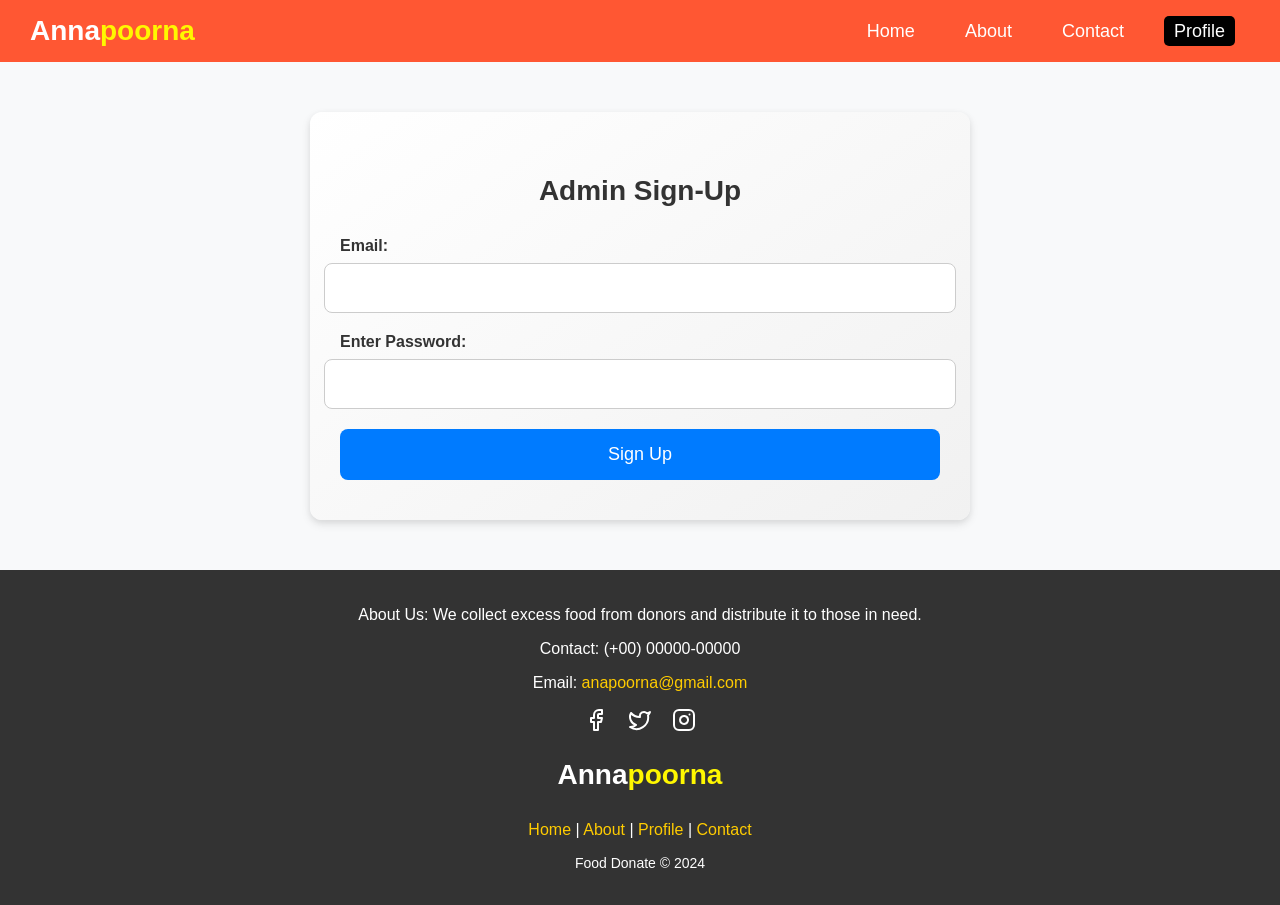
<file: admin.html>
<!DOCTYPE html>
<html lang="en">
<head>
    <meta charset="UTF-8">
    <meta name="viewport" content="width=device-width, initial-scale=1.0">
    <title>Donor Sign-Up</title>
    <link rel="stylesheet" href="admin.css">
</head>
<body>
    <header>
        <div class="logo">Anna<span class="highlight">poorna</span></div>
        <div class="hamburger" onclick="toggleMenu()">
            <div class="line"></div>
            <div class="line"></div>
            <div class="line"></div>
        </div>
        <nav class="nav-bar">
            <ul>
                <li><a href="home.html">Home</a></li>
                <li><a href="about.html">About</a></li>
                <li><a href="contact.html">Contact</a></li>
                <li><a href="profile.html" class="active">Profile</a></li>
            </ul>
        </nav>
    </header>
    
    <div class="container">
        <h2>Admin Sign-Up</h2>
        <form action="#" method="POST">
            
            <label for="email">Email:</label>
            <input type="email" id="email" name="email" required>
            
            <label for="password">Enter Password:</label>
            <input type="password" id="password" name="password" required>
            
            <button type="submit">Sign Up</button>
        </form>
    </div>

    <footer class="footer">
        <div class="footer-left">
            <p class="about">
                <span>About Us:</span> We collect excess food from donors and distribute it to those in need.
            </p>
        </div>
        <div class="footer-center">
            <p><span>Contact:</span> (+00) 00000-00000</p>
            <p>Email: <a href="#">anapoorna@gmail.com</a></p>
            <div class="social">
                <a href="https://www.facebook.com"><svg xmlns="http://www.w3.org/2000/svg" width="24" height="24" viewBox="0 0 24 24" fill="none" stroke="white" stroke-width="2" stroke-linecap="round" stroke-linejoin="round" class="lucide lucide-facebook"><path d="M18 2h-3a5 5 0 0 0-5 5v3H7v4h3v8h4v-8h3l1-4h-4V7a1 1 0 0 1 1-1h3z"/></svg></a>
                <a href="https://twitter.com"><svg xmlns="http://www.w3.org/2000/svg" width="24" height="24" viewBox="0 0 24 24" fill="none" stroke="white" stroke-width="2" stroke-linecap="round" stroke-linejoin="round" class="lucide lucide-twitter"><path d="M22 4s-.7 2.1-2 3.4c1.6 10-9.4 17.3-18 11.6 2.2.1 4.4-.6 6-2C3 15.5.5 9.6 3 5c2.2 2.6 5.6 4.1 9 4-.9-4.2 4-6.6 7-3.8 1.1 0 3-1.2 3-1.2z"/></svg></a>
                <a href="https://www.instagram.com"><svg xmlns="http://www.w3.org/2000/svg" width="24" height="24" viewBox="0 0 24 24" fill="none" stroke="white" stroke-width="2" stroke-linecap="round" stroke-linejoin="round" class="lucide lucide-instagram"><rect width="20" height="20" x="2" y="2" rx="5" ry="5"/><path d="M16 11.37A4 4 0 1 1 12.63 8 4 4 0 0 1 16 11.37z"/><line x1="17.5" x2="17.51" y1="6.5" y2="6.5"/></svg></a>
            </div>
        </div>
        <div class="footer-right">
            <h2><span class="ani">Anna</span><span class="highlight">poorna</span></h2>
            <p class="menu">
                <a href="#">Home</a> |
                <a href="about.html">About</a> |
                <a href="profile.php">Profile</a> |
                <a href="contact.html">Contact</a>
            </p>
            <p class="copyright">Food Donate &copy; 2024</p>
        </div>
    </footer>
    
    <script>
        function toggleMenu() {
            document.querySelector(".nav-bar").classList.toggle("active");
        }
    </script>
</body>
</html>
</file>
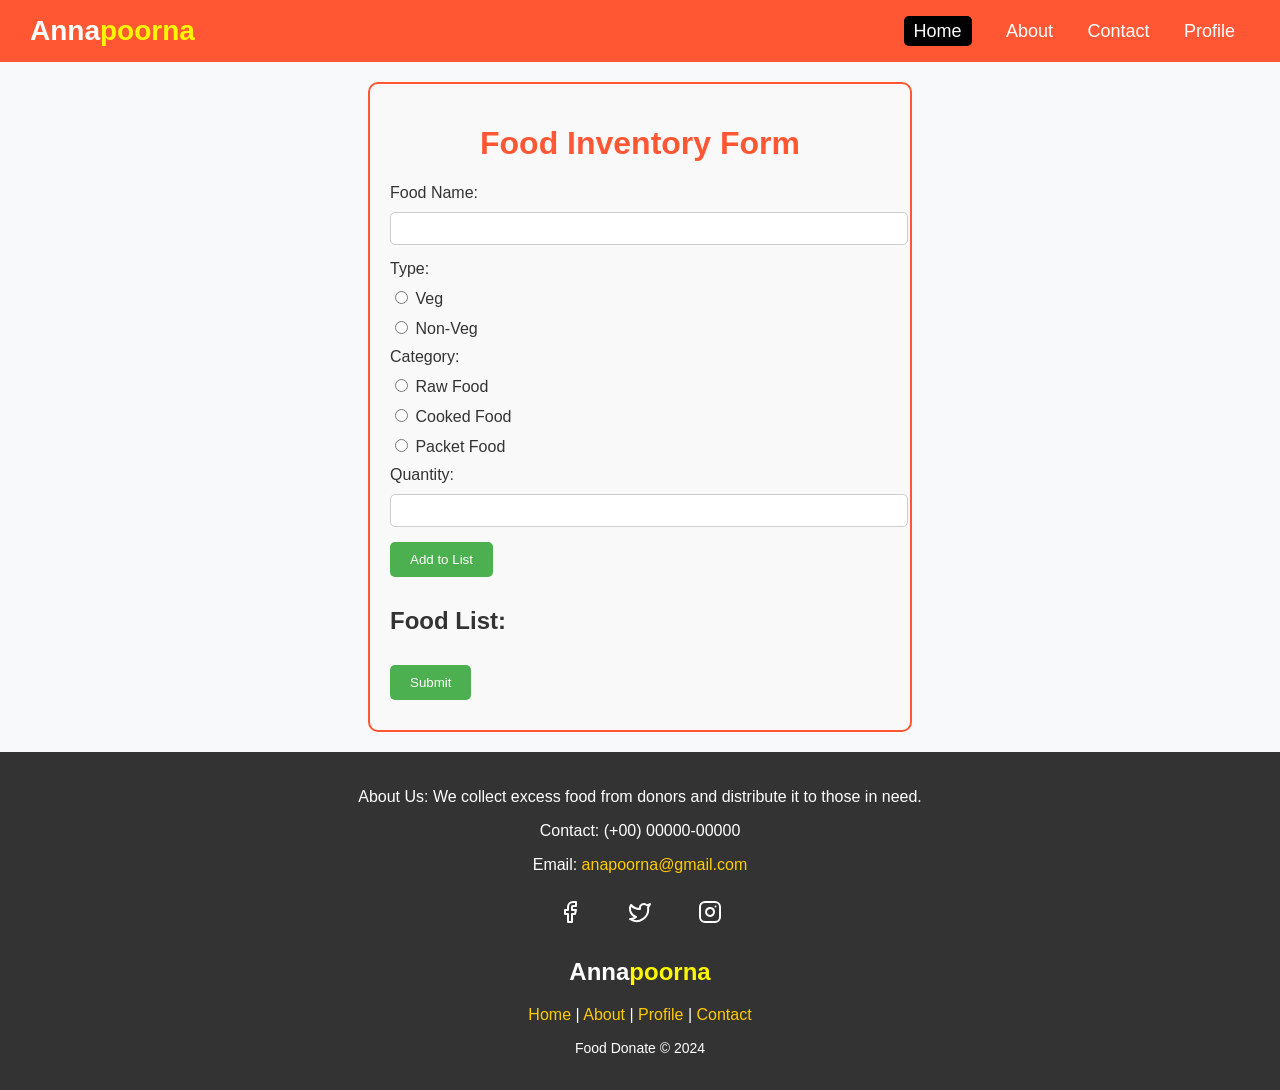
<file: donate.html>
<!DOCTYPE html>
<html lang="en">
<head>
    <meta charset="UTF-8">
    <meta http-equiv="X-UA-Compatible" content="IE=edge">
    <meta name="viewport" content="width=device-width, initial-scale=1.0">
    <title>Home - Annapoorna</title>
    <link rel="stylesheet" href="donate.css">
</head>
<body>

<header>
    <div class="logo">Anna<b class="highlight">poorna</b></div>
    <div class="hamburger">
        <div class="line"></div>
        <div class="line"></div>
        <div class="line"></div>
    </div>
    <nav class="nav-bar">
        <ul>
            <li><a href="home.html" class="active">Home</a></li>
            <li><a href="about.html">About</a></li>
            <li><a href="contact.html">Contact</a></li>
            <li><a href="profile.html">Profile</a></li>
        </ul>
    </nav>
</header>

<script>
    let hamburger = document.querySelector(".hamburger");
    hamburger.onclick = function() {
        let navBar = document.querySelector(".nav-bar");
        navBar.classList.toggle("active");
    }
</script>

<div class="form-container">
    <h1 style="color: #FF5733;">Food Inventory Form</h1>
    <form id="foodForm">
        <label for="foodName">Food Name:</label>
        <input type="text" id="foodName" name="foodName" required>

        <div class="radio-group">
            <label>Type:</label>
            <label for="veg">
                <input type="radio" id="veg" name="foodType" value="veg"> Veg
            </label>
            <label for="nonVeg">
                <input type="radio" id="nonVeg" name="foodType" value="nonVeg"> Non-Veg
            </label>
        </div>

        <div class="radio-group">
            <label>Category:</label>
            <label for="rawFood">
                <input type="radio" id="rawFood" name="foodCategory" value="raw food"> Raw Food
            </label>
            <label for="cookedFood">
                <input type="radio" id="cookedFood" name="foodCategory" value="cooked food"> Cooked Food
            </label>
            <label for="packetFood">
                <input type="radio" id="packetFood" name="foodCategory" value="packet food"> Packet Food
            </label>
        </div>

        <label for="quantity">Quantity:</label>
        <input type="number" id="quantity" name="quantity" required>

        <button type="button" onclick="addToList()">Add to List</button>
    </form>

    <h2>Food List:</h2>
    <ul id="foodList">
        <!-- List items will be added here -->
    </ul>

    <button onclick="submitList()">Submit</button>
</div>

<script>
    function addToList() {
        const foodName = document.getElementById('foodName').value;
        const foodType = document.querySelector('input[name="foodType"]:checked')?.value;
        const foodCategory = document.querySelector('input[name="foodCategory"]:checked')?.value;
        const quantity = document.getElementById('quantity').value;

        if (foodName && foodType && foodCategory && quantity) {
            const listItem = document.createElement('li');
            listItem.textContent = `${foodName} - ${foodType} - ${foodCategory} - Quantity: ${quantity}`;
            document.getElementById('foodList').appendChild(listItem);

            document.getElementById('foodForm').reset(); // Reset the form
        } else {
            alert('Please fill in all fields.');
        }
    }

    function submitList() {
        const foodItems = [];
        const listItems = document.getElementById('foodList').children;
        for (let item of listItems) {
            foodItems.push(item.textContent);
        }

        if (foodItems.length > 0) {
            alert('Food List Submitted: ' + foodItems.join(', '));
        } else {
            alert('No items to submit.');
        }
    }
</script>

<footer class="footer">
    <div class="footer-left">
        <p class="about">
            <span>About Us:</span> We collect excess food from donors and distribute it to those in need.
        </p>
    </div>
    <div class="footer-center">
        <p><span>Contact:</span> (+00) 00000-00000</p>
        <p>Email: <a href="#">anapoorna@gmail.com</a></p>
        <div class="social">
            <a href="https://www.facebook.com"><svg xmlns="http://www.w3.org/2000/svg" width="24" height="24" viewBox="0 0 24 24" fill="none" stroke="white" stroke-width="2" stroke-linecap="round" stroke-linejoin="round" class="lucide lucide-facebook"><path d="M18 2h-3a5 5 0 0 0-5 5v3H7v4h3v8h4v-8h3l1-4h-4V7a1 1 0 0 1 1-1h3z"/></svg></a>
            <a href="https://twitter.com"><svg xmlns="http://www.w3.org/2000/svg" width="24" height="24" viewBox="0 0 24 24" fill="none" stroke="white" stroke-width="2" stroke-linecap="round" stroke-linejoin="round" class="lucide lucide-twitter"><path d="M22 4s-.7 2.1-2 3.4c1.6 10-9.4 17.3-18 11.6 2.2.1 4.4-.6 6-2C3 15.5.5 9.6 3 5c2.2 2.6 5.6 4.1 9 4-.9-4.2 4-6.6 7-3.8 1.1 0 3-1.2 3-1.2z"/></svg></a>
            <a href="https://www.instagram.com"><svg xmlns="http://www.w3.org/2000/svg" width="24" height="24" viewBox="0 0 24 24" fill="none" stroke="white" stroke-width="2" stroke-linecap="round" stroke-linejoin="round" class="lucide lucide-instagram"><rect width="20" height="20" x="2" y="2" rx="5" ry="5"/><path d="M16 11.37A4 4 0 1 1 12.63 8 4 4 0 0 1 16 11.37z"/><line x1="17.5" x2="17.51" y1="6.5" y2="6.5"/></svg></a>
        </div>
    </div>
    <div class="footer-right">
        <h2>Anna<span class="highlight">poorna</span></h2>
        <p class="menu">
            <a href="#">Home</a> |
            <a href="about.html">About</a> |
            <a href="profile.php">Profile</a> |
            <a href="contact.html">Contact</a>
        </p>
        <p class="copyright">Food Donate &copy; 2024</p>
    </div>
</footer>

</body>
</html>
</file>
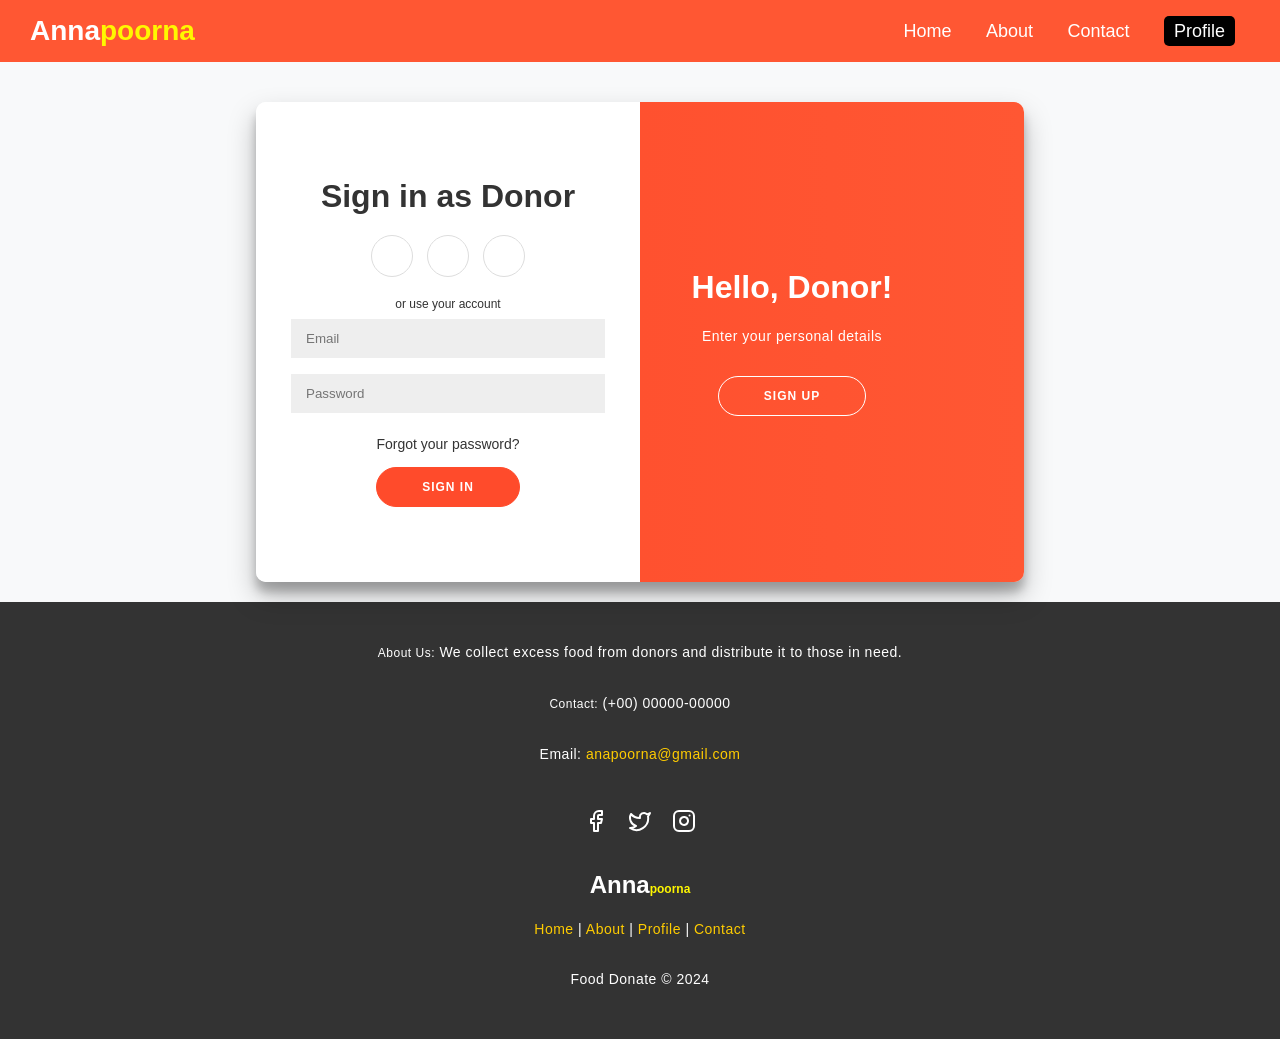
<file: donor.html>
<!DOCTYPE html>
<html lang="en">
<head>
    <meta charset="UTF-8">
    <meta name="viewport" content="width=device-width, initial-scale=1.0">
    <title>Donor Sign-Up</title>
    <link rel="stylesheet" href="donor.css">
</head>
<body>
    <header>
        <div class="logo">Anna<b class="highlight">poorna</b></div>
        <div class="hamburger">
            <div class="line"></div>
            <div class="line"></div>
            <div class="line"></div>
        </div>
        <nav class="nav-bar">
            <ul>
                <li><a href="home.html">Home</a></li>
                <li><a href="about.html">About</a></li>
                <li><a href="contact.html">Contact</a></li>
                <li><a href="profile.html" class="active" >Profile</a></li>
            </ul>
        </nav>
    </header>
    
    <script>
        let hamburger = document.querySelector(".hamburger");
        hamburger.onclick = function() {
            let navBar = document.querySelector(".nav-bar");
            navBar.classList.toggle("active");
        }
    </script>
    <center>
    <div class="container" id="container">
        <div class="form-container sign-up-container">
            <form action="#">
                <h1>Create Account as Donor</h1>
                <div class="social-container">
                    <a href="#" class="social"><i class="fab fa-facebook-f"></i></a>
                    <a href="#" class="social"><i class="fab fa-google-plus-g"></i></a>
                    <a href="#" class="social"><i class="fab fa-linkedin-in"></i></a>
                </div>
                <span>or use your email for registration</span>
                <input type="text" placeholder="Name" />
                <input type="email" placeholder="Email" />
                <input type="password" placeholder="Password" />
                <button>Sign Up</button>
            </form>
        </div>
        <div class="form-container sign-in-container">
            <form action="#">
                <h1>Sign in as Donor</h1>
                <div class="social-container">
                    <a href="#" class="social"><i class="fab fa-facebook-f"></i></a>
                    <a href="#" class="social"><i class="fab fa-google-plus-g"></i></a>
                    <a href="#" class="social"><i class="fab fa-linkedin-in"></i></a>
                </div>
                <span>or use your account</span>
                <input type="email" placeholder="Email" />
                <input type="password" placeholder="Password" />
                <a href="#">Forgot your password?</a>
                <button>Sign In</button>
            </form>
        </div>
        <div class="overlay-container">
            <div class="overlay">
                <div class="overlay-panel overlay-left">
                    <h1>Welcome Back!</h1>
                    <p>To keep connected with us please login</p>
                    <button class="ghost" id="signIn">Sign In</button>
                </div>
                <div class="overlay-panel overlay-right">
                    <h1>Hello, Donor!</h1>
                    <p>Enter your personal details</p>
                    <button class="ghost" id="signUp">Sign Up</button>
                </div>
            </div>
        </div>
    </div>
    </center>

    <footer class="footer">
        <div class="footer-left">
            <p class="about">
                <span>About Us:</span> We collect excess food from donors and distribute it to those in need.
            </p>
        </div>
        <div class="footer-center">
            <p><span>Contact:</span> (+00) 00000-00000</p>
            <p>Email: <a href="#">anapoorna@gmail.com</a></p>
            <div class="social">
                <a href="https://www.facebook.com"><svg xmlns="http://www.w3.org/2000/svg" width="24" height="24" viewBox="0 0 24 24" fill="none" stroke="white" stroke-width="2" stroke-linecap="round" stroke-linejoin="round" class="lucide lucide-facebook"><path d="M18 2h-3a5 5 0 0 0-5 5v3H7v4h3v8h4v-8h3l1-4h-4V7a1 1 0 0 1 1-1h3z"/></svg></a>
                <a href="https://twitter.com"><svg xmlns="http://www.w3.org/2000/svg" width="24" height="24" viewBox="0 0 24 24" fill="none" stroke="white" stroke-width="2" stroke-linecap="round" stroke-linejoin="round" class="lucide lucide-twitter"><path d="M22 4s-.7 2.1-2 3.4c1.6 10-9.4 17.3-18 11.6 2.2.1 4.4-.6 6-2C3 15.5.5 9.6 3 5c2.2 2.6 5.6 4.1 9 4-.9-4.2 4-6.6 7-3.8 1.1 0 3-1.2 3-1.2z"/></svg></a>
                <a href="https://www.instagram.com/a.k.n.e.e.r.u.d.e/"><svg xmlns="http://www.w3.org/2000/svg" width="24" height="24" viewBox="0 0 24 24" fill="none" stroke="white" stroke-width="2" stroke-linecap="round" stroke-linejoin="round" class="lucide lucide-instagram"><rect width="20" height="20" x="2" y="2" rx="5" ry="5"/><path d="M16 11.37A4 4 0 1 1 12.63 8 4 4 0 0 1 16 11.37z"/><line x1="17.5" x2="17.51" y1="6.5" y2="6.5"/></svg></a>
            </div>
        </div>
        <div class="footer-right">
            <h2>Anna<span class="highlight">poorna</span></h2>
            <p class="menu">
                <a href="#">Home</a> |
                <a href="about.html">About</a> |
                <a href="profile.php">Profile</a> |
                <a href="contact.html">Contact</a>
            </p>
            <p class="copyright">Food Donate &copy; 2024</p>
        </div>
    </footer>
    
    <script>
        function toggleMenu() {
            document.querySelector(".nav-bar").classList.toggle("active");
        }
    </script>
    <script type="text/javascript" src="donor.js" ></script>
</body>
</html>
</file>
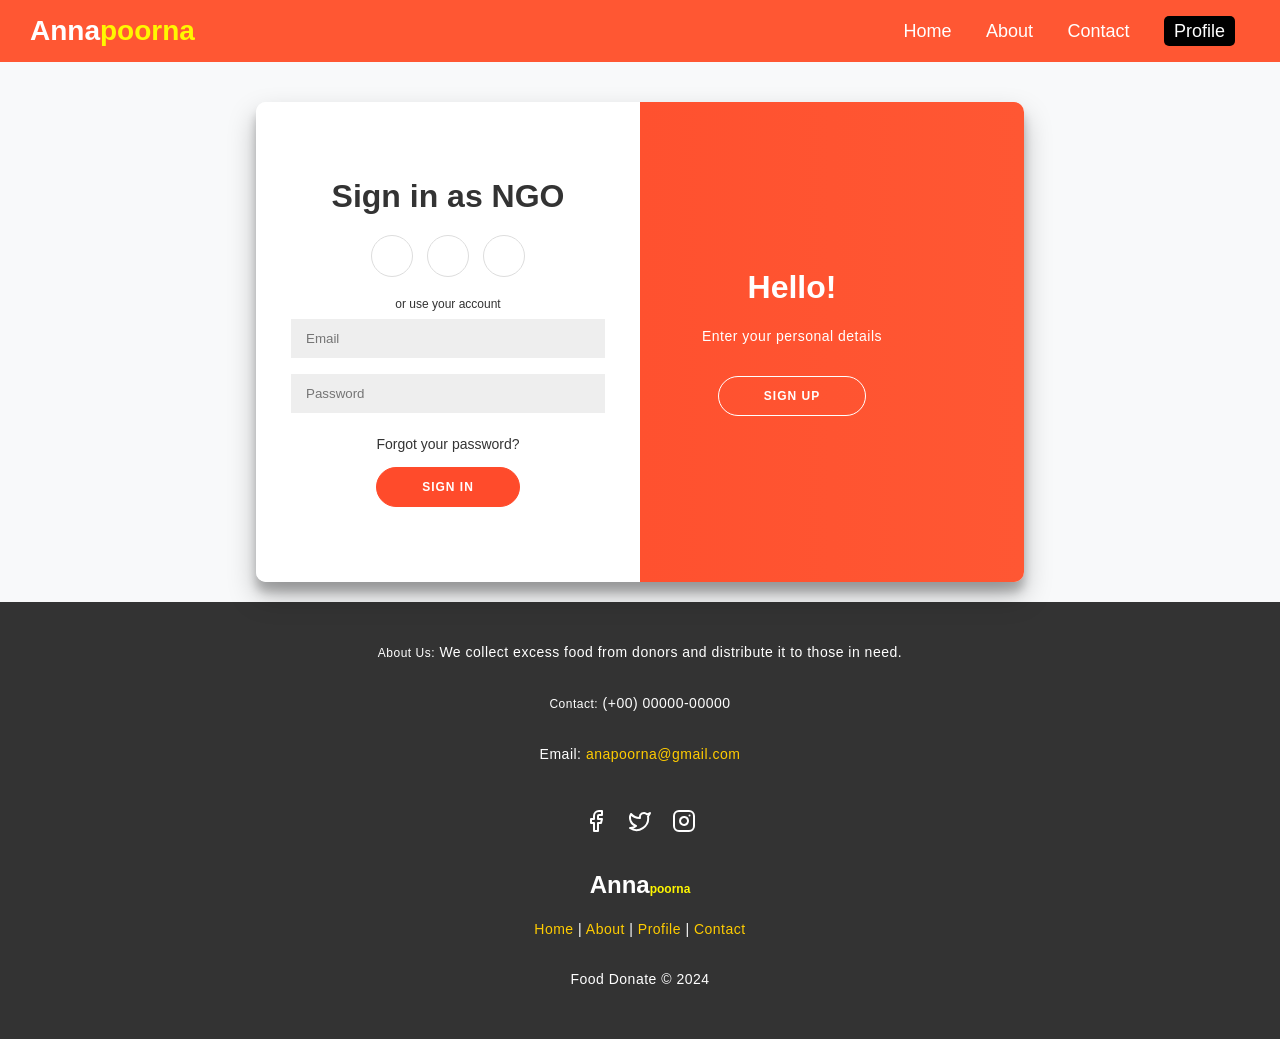
<file: ngo.html>
<!DOCTYPE html>
<html lang="en">
<head>
    <meta charset="UTF-8">
    <meta name="viewport" content="width=device-width, initial-scale=1.0">
    <title>Donor Sign-Up</title>
    <link rel="stylesheet" href="ngo.css">
</head>
<body>
    <header>
        <div class="logo">Anna<b class="highlight">poorna</b></div>
        <div class="hamburger">
            <div class="line"></div>
            <div class="line"></div>
            <div class="line"></div>
        </div>
        <nav class="nav-bar">
            <ul>
                <li><a href="home.html">Home</a></li>
                <li><a href="about.html">About</a></li>
                <li><a href="contact.html">Contact</a></li>
                <li><a href="profile.html" class="active" >Profile</a></li>
            </ul>
        </nav>
    </header>
    
    <script>
        let hamburger = document.querySelector(".hamburger");
        hamburger.onclick = function() {
            let navBar = document.querySelector(".nav-bar");
            navBar.classList.toggle("active");
        }
    </script>
    <center>
    <div class="container" id="container">
        <div class="form-container sign-up-container">
            <form action="#">
                <h1>Create Account as NGO</h1>
                <div class="social-container">
                    <a href="#" class="social"><i class="fab fa-facebook-f"></i></a>
                    <a href="#" class="social"><i class="fab fa-google-plus-g"></i></a>
                    <a href="#" class="social"><i class="fab fa-linkedin-in"></i></a>
                </div>
                <span>or use your email for registration</span>
                <input type="text" placeholder="Name" />
                <input type="email" placeholder="Email" />
                <input type="password" placeholder="Password" />
                <button>Sign Up</button>
            </form>
        </div>
        <div class="form-container sign-in-container">
            <form action="#">
                <h1>Sign in as NGO</h1>
                <div class="social-container">
                    <a href="#" class="social"><i class="fab fa-facebook-f"></i></a>
                    <a href="#" class="social"><i class="fab fa-google-plus-g"></i></a>
                    <a href="#" class="social"><i class="fab fa-linkedin-in"></i></a>
                </div>
                <span>or use your account</span>
                <input type="email" placeholder="Email" />
                <input type="password" placeholder="Password" />
                <a href="#">Forgot your password?</a>
                <button>Sign In</button>
            </form>
        </div>
        <div class="overlay-container">
            <div class="overlay">
                <div class="overlay-panel overlay-left">
                    <h1>Welcome Back!</h1>
                    <p>To keep connected with us please login</p>
                    <button class="ghost" id="signIn">Sign In</button>
                </div>
                <div class="overlay-panel overlay-right">
                    <h1>Hello!</h1>
                    <p>Enter your personal details</p>
                    <button class="ghost" id="signUp">Sign Up</button>
                </div>
            </div>
        </div>
    </div>
    </center>

    <footer class="footer">
        <div class="footer-left">
            <p class="about">
                <span>About Us:</span> We collect excess food from donors and distribute it to those in need.
            </p>
        </div>
        <div class="footer-center">
            <p><span>Contact:</span> (+00) 00000-00000</p>
            <p>Email: <a href="#">anapoorna@gmail.com</a></p>
            <div class="social">
                <a href="https://www.facebook.com"><svg xmlns="http://www.w3.org/2000/svg" width="24" height="24" viewBox="0 0 24 24" fill="none" stroke="white" stroke-width="2" stroke-linecap="round" stroke-linejoin="round" class="lucide lucide-facebook"><path d="M18 2h-3a5 5 0 0 0-5 5v3H7v4h3v8h4v-8h3l1-4h-4V7a1 1 0 0 1 1-1h3z"/></svg></a>
                <a href="https://twitter.com"><svg xmlns="http://www.w3.org/2000/svg" width="24" height="24" viewBox="0 0 24 24" fill="none" stroke="white" stroke-width="2" stroke-linecap="round" stroke-linejoin="round" class="lucide lucide-twitter"><path d="M22 4s-.7 2.1-2 3.4c1.6 10-9.4 17.3-18 11.6 2.2.1 4.4-.6 6-2C3 15.5.5 9.6 3 5c2.2 2.6 5.6 4.1 9 4-.9-4.2 4-6.6 7-3.8 1.1 0 3-1.2 3-1.2z"/></svg></a>
                <a href="https://www.instagram.com/a.k.n.e.e.r.u.d.e/"><svg xmlns="http://www.w3.org/2000/svg" width="24" height="24" viewBox="0 0 24 24" fill="none" stroke="white" stroke-width="2" stroke-linecap="round" stroke-linejoin="round" class="lucide lucide-instagram"><rect width="20" height="20" x="2" y="2" rx="5" ry="5"/><path d="M16 11.37A4 4 0 1 1 12.63 8 4 4 0 0 1 16 11.37z"/><line x1="17.5" x2="17.51" y1="6.5" y2="6.5"/></svg></a>
            </div>
        </div>
        <div class="footer-right">
            <h2>Anna<span class="highlight">poorna</span></h2>
            <p class="menu">
                <a href="#">Home</a> |
                <a href="about.html">About</a> |
                <a href="profile.php">Profile</a> |
                <a href="contact.html">Contact</a>
            </p>
            <p class="copyright">Food Donate &copy; 2024</p>
        </div>
    </footer>
    
    <script>
        function toggleMenu() {
            document.querySelector(".nav-bar").classList.toggle("active");
        }
    </script>
    <script type="text/javascript" src="donor.js" ></script>
</body>
</html>
</file>
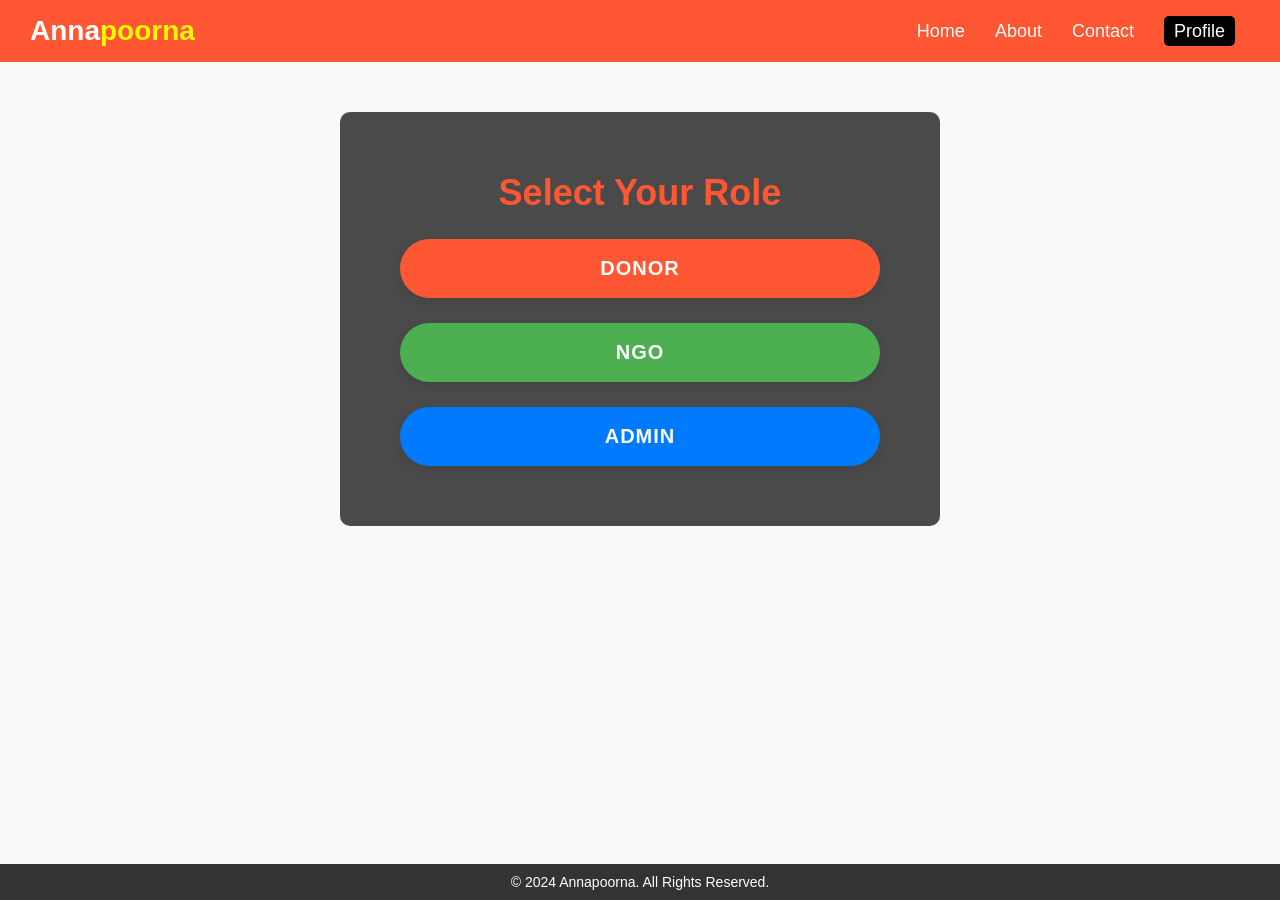
<file: profile.html>
<!DOCTYPE html>
<html lang="en">
<head>
    <meta charset="UTF-8">
    <meta name="viewport" content="width=device-width, initial-scale=1.0">
    <title>Select User Type - Annapoorna</title>
    <link rel="stylesheet" href="profile.css">
</head>
<body>

<header>
    <div class="logo">Anna<b class="highlight">poorna</b></div>
    <div class="hamburger" onclick="toggleMenu()">
        <span></span>
        <span></span>
        <span></span>
    </div>
    <nav class="nav-bar">
        <ul>
            <li><a href="home.html">Home</a></li>
            <li><a href="about.html">About</a></li>
            <li><a href="contact.html">Contact</a></li>
            <li><a href="profile.html" class="active">Profile</a></li>
        </ul>
    </nav>
</header>

<section class="selection-section">
    <div class="selection-container">
        <h2>Select Your Role</h2>
        <div class="button-container">
            <a href="donor.html" class="btn btn-donor">Donor</a>
            <a href="ngo.html" class="btn btn-ngo">NGO</a>
            <a href="admin.html" class="btn btn-admin">Admin</a>
        </div>
    </div>
</section>

<footer>
    <p>&copy; 2024 Annapoorna. All Rights Reserved.</p>
</footer>

<script>
function toggleMenu() {
    document.querySelector(".nav-bar").classList.toggle("active");
}
</script>
</body>
</html>
</file>
<file: admin.css>
/* General Styles */
body {
    font-family: 'Arial', sans-serif;
    background-color: #f8f9fa;
    color: #333;
    margin: 0;
    padding: 0;
}

/* Header */
header {
    background-color: #FF5733;
    padding: 15px 30px;
    color: white;
    display: flex;
    justify-content: space-between;
    align-items: center;
    position: relative;
}

.logo {
    font-size: 28px;
    font-weight: bold;
}

.ani{
color: white;
}
.highlight {
    color: #fff700;
}

.nav-bar ul {
    list-style: none;
    padding: 0;
    margin: 0;
    display: flex;
}

.nav-bar ul li {
    margin: 0 15px;
}

.nav-bar ul li a {
    text-decoration: none;
    color: white;
    font-size: 18px;
    transition: 0.3s;
    padding: 5px 10px;
    border-radius: 5px;
}

.nav-bar ul li a:hover,
.nav-bar ul li a.active {
    background-color: black;
}

/* Hamburger Menu */
.hamburger {
    display: none;
    background: none;
    border: none;
    cursor: pointer;
}

.hamburger .line {
    background-color: white;
    width: 30px;
    height: 3px;
    margin: 5px;
}

/* Updated Form Container */
.container {
    background: linear-gradient(145deg, #ffffff, #f1f1f1);
    padding: 40px 30px;
    border-radius: 12px;
    box-shadow: 0 4px 10px rgba(0, 0, 0, 0.1), 0 2px 6px rgba(0, 0, 0, 0.05);
    width: 100%;
    max-width: 600px;
    margin: 50px auto;
    text-align: center;
    transition: transform 0.3s ease;
}

.container:hover {
    transform: scale(1.02);
}

h2 {
    font-size: 28px;
    margin-bottom: 30px;
    color: #333;
}

form {
    display: flex;
    flex-direction: column;
    align-items: center;
}

.form-group {
    display: flex;
    justify-content: space-between;
    align-items: center;
    width: 100%;
    margin-bottom: 20px;
}

label {
    font-size: 16px;
    font-weight: bold;
    color: #333;
    width: 100%;
    text-align: left;
    margin-bottom: 8px;
}

input, textarea {
    width: 100%;
    padding: 15px;
    border: 1px solid #ccc;
    border-radius: 8px;
    font-size: 16px;
    margin-bottom: 20px;
    transition: border-color 0.3s ease, box-shadow 0.3s ease;
}

input:focus, textarea:focus {
    border-color: #FF5733;
    box-shadow: 0 0 8px rgba(255, 87, 51, 0.4);
}

button {
    background: #007bff;
    color: white;
    padding: 15px;
    border: none;
    border-radius: 8px;
    cursor: pointer;
    width: 100%;
    font-size: 18px;
    transition: background 0.3s ease, transform 0.3s ease;
}

button:hover {
    background: #0056b3;
    transform: translateY(-2px);
}

button:active {
    transform: translateY(1px);
}

/* Footer */
.footer {
    background-color: #333;
    color: white;
    text-align: center;
    padding: 20px;
    margin-top: 20px;
}

.footer .social {
    display: flex;
    gap: 20px;
    justify-content: center;
}

.footer a {
    color: #ffcc00;
    text-decoration: none;
}

.footer a:hover {
    text-decoration: underline;
}

.footer .social img {
    width: 30px;
    margin: 10px;
}

.copyright {
    margin-top: 10px;
    font-size: 14px;
}


/* Responsive Design */
@media (max-width: 768px) {
    .nav-bar {
        display: none;
        flex-direction: column;
        background: #FF5733;
        text-align: center;
        padding: 10px;
    }

    .nav-bar.active {
        display: flex;
    }

    .hamburger {
        display: block;
    }

    .contact-form {
        padding: 20px;
    }

    .input-group input, .input-group textarea {
        font-size: 14px;
    }

    .form-heading {
        font-size: 20px;
    }
}
</file>
<file: donate.css>
/* General Styles */
body {
    font-family: Arial, sans-serif;
    background-color: #f8f9fa;
    color: #333;
    margin: 0;
    padding: 0;
  }
  
  /* Header */
  header {
    text-align: center;
    background-color: #FF5733;
    padding: 15px;
    color: white;
    position: relative;
    display: flex;
    justify-content: space-between;
    align-items: center;
    padding: 15px 30px;
    z-index: 10;
  }
  
  .logo {
    font-size: 28px;
    font-weight: bold;
  }
  
  .highlight {
    color: #fff700;
  }
  
  /* Navigation */
  .nav-bar ul {
    list-style-type: none;
    padding: 0;
    margin: 0;
  }
  
  .nav-bar ul li {
    display: inline;
    margin: 0 15px;
  }
  
  .nav-bar ul li a {
    text-decoration: none;
    color: white;
    font-size: 18px;
  }
  
  .nav-bar ul li a:hover,
  .nav-bar ul li a.active {
    background-color: black;
    color: white;
    padding: 5px 10px;
    border-radius: 5px;
    transition: 0.3s ease-in-out;
  }
  
  /* Hamburger Menu */
  .hamburger {
    display: none;
    cursor: pointer;
  }
  
  .hamburger .line {
    background-color: white;
    width: 30px;
    height: 3px;
    margin: 5px;
  }
  
  
  .form-container {
    border: 2px solid #FF5733; /* Box border */
    padding: 20px; /* Padding inside the box */
    max-width: 500px; /* Maximum width of the box */
    margin: 20px auto; /* Center the box horizontally */
    background-color: #f9f9f9; /* Light background */
    border-radius: 10px; /* Rounded corners */
}

.form-container h1 {
    text-align: center; /* Center the title */
}

.form-container label {
    display: block; /* Make labels block-level for easy alignment */
    margin: 10px 0 5px;
}

.form-container input[type="text"],
.form-container input[type="number"] {
    width: 100%; /* Full width for inputs */
    padding: 8px;
    margin: 5px 0;
    border-radius: 5px; /* Rounded corners */
    border: 1px solid #ccc;
}

.form-container .radio-group {
    margin-bottom: 10px;
}

.form-container button {
    padding: 10px 20px;
    background-color: #4CAF50; /* Green color */
    color: white;
    border: none;
    border-radius: 5px;
    cursor: pointer;
    margin: 10px 0;
}

.form-container button:hover {
    background-color: #45a049; /* Darker green on hover */
}

#foodList {
    list-style-type: none;
    padding: 0;
}

#foodList li {
    margin: 5px 0;
    padding: 5px;
    background-color: #e0e0e0;
    border-radius: 5px;
}

  
 
  
  /* Footer */
  .footer {
    background-color: #333;
    color: white;
    text-align: center;
    padding: 20px;
    margin-top: 20px;
  }
  
  .footer .social {
    display: flex;
    gap: 20px;
    justify-content: center;
  }
  
  .footer a {
    color: #ffcc00;
    text-decoration: none;
    transition: color 0.3s ease;
  }
  
  .footer a:hover {
    color: #fff700;
    text-decoration: underline;
  }
  
  .footer .social svg {
    width: 30px;
    margin: 10px;
  }
  
  /* Copyright */
  .copyright {
    margin-top: 10px;
    font-size: 14px;
  }
  
  /* Responsive Design */
  @media (max-width: 768px) {
    .nav-bar {
        display: none;
        flex-direction: column;
        background: #FF5733;
        text-align: center;
        padding: 10px;
    }
  
    .nav-bar.active {
        display: flex;
    }
  
    .hamburger {
        display: block;
    }
  
    .service-container {
        flex-direction: column;
    }
  }
</file>
<file: donor.css>
/* General Styles */
body {
    font-family: 'Arial', sans-serif;
    background-color: #f8f9fa;
    color: #333;
    margin: 0;
    padding: 0;
    
}

/* Header */
header {
    text-align: center;
    background-color: #FF5733;
    padding: 15px;
    color: white;
    position: relative;
    display: flex;
    justify-content: space-between;
    align-items: center;
    padding: 15px 30px;
  }
  
  .logo {
    font-size: 28px;
    font-weight: bold;
  }
  
  .highlight {
    color: #fff700;
  }
  
  /* Navigation */
  .nav-bar ul {
    list-style-type: none;
    padding: 0;
    margin: 0;
  }
  
  .nav-bar ul li {
    display: inline;
    margin: 0 15px;
  }
  
  .nav-bar ul li a {
    text-decoration: none;
    color: white;
    font-size: 18px;
  }
  
  .nav-bar ul li a:hover,
  .nav-bar ul li a.active {
    background-color: black;
    color: white;
    padding: 5px 10px;
    border-radius: 5px;
    transition: 0.3s ease-in-out;
  }
  
  /* Hamburger Menu */
  .hamburger {
    display: none;
    cursor: pointer;
  }
  
  .hamburger .line {
    background-color: white;
    width: 30px;
    height: 3px;
    margin: 5px;
  }

/* Updated Form Container */
h1 {
	font-weight: bold;
	margin: 0;
}

h2 {
	text-align: center;
}

p {
	font-size: 14px;
	font-weight: 100;
	line-height: 20px;
	letter-spacing: 0.5px;
	margin: 20px 0 30px;
}

span {
	font-size: 12px;
}

a {
	color: #333;
	font-size: 14px;
	text-decoration: none;
	margin: 15px 0;
}

button {
	border-radius: 20px;
	border: 1px solid #FF4B2B;
	background-color: #FF4B2B;
	color: #FFFFFF;
	font-size: 12px;
	font-weight: bold;
	padding: 12px 45px;
	letter-spacing: 1px;
	text-transform: uppercase;
	transition: transform 80ms ease-in;
}

button:active {
	transform: scale(0.95);
}

button:focus {
	outline: none;
}

button.ghost {
	background-color: transparent;
	border-color: #FFFFFF;
}

form {
	background-color: #FFFFFF;
	display: flex;
	align-items: center;
	justify-content: center;
	flex-direction: column;
	padding: 0 50px;
	height: 100%;
	text-align: center;
}

input {
	background-color: #eee;
	border: none;
	padding: 12px 15px;
	margin: 8px 0;
	width: 100%;
}

.container {
	background-color: #fff;
	border-radius: 10px;
  	box-shadow: 0 14px 28px rgba(0,0,0,0.25), 
			0 10px 10px rgba(0,0,0,0.22);
	position: relative;
	overflow: hidden;
	width: 768px;
	max-width: 100%;
	min-height: 480px;
    display: flex;
    justify-content: center;
    align-items: center;
    margin-top: 40px;
}

.form-container {
	position: absolute;
	top: 0;
	height: 100%;
	transition: all 0.6s ease-in-out;
    
}

.sign-in-container {
	left: 0;
	width: 50%;
	z-index: 2;
}

.container.right-panel-active .sign-in-container {
	transform: translateX(100%);
}

.sign-up-container {
	left: 0;
	width: 50%;
	opacity: 0;
	z-index: 1;
}

.container.right-panel-active .sign-up-container {
	transform: translateX(100%);
	opacity: 1;
	z-index: 5;
	animation: show 0.6s;
}

@keyframes show {
	0%, 49.99% {
		opacity: 0;
		z-index: 1;
	}
	
	50%, 100% {
		opacity: 1;
		z-index: 5;
	}
}

.overlay-container {
	position: absolute;
	top: 0;
	left: 50%;
	width: 50%;
	height: 100%;
	overflow: hidden;
	transition: transform 0.6s ease-in-out;
	z-index: 100;
    
}

.container.right-panel-active .overlay-container{
	transform: translateX(-100%);
}

.overlay {
	background: #FF416C;
	background: -webkit-linear-gradient(to right, #FF4B2B, #FF5733);
	background: linear-gradient(to right, #FF4B2B, #FF5733);
	background-repeat: no-repeat;
	background-size: cover;
	background-position: 0 0;
	color: #FFFFFF;
	position: relative;
	left: -100%;
	height: 100%;
	width: 200%;
  	transform: translateX(0);
	transition: transform 0.6s ease-in-out;
}

.container.right-panel-active .overlay {
  	transform: translateX(50%);
}

.overlay-panel {
	position: absolute;
	display: flex;
	align-items: center;
	justify-content: center;
	flex-direction: column;
	padding: 0 40px;
	text-align: center;
	top: 0;
	height: 100%;
	width: 50%;
	transform: translateX(0);
	transition: transform 0.6s ease-in-out;
}

.overlay-left {
	transform: translateX(-20%);
}

.container.right-panel-active .overlay-left {
	transform: translateX(0);
}

.overlay-right {
	right: 0;
	transform: translateX(0);
}

.container.right-panel-active .overlay-right {
	transform: translateX(20%);
}

.social-container {
	margin: 20px 0;
}

.social-container a {
	border: 1px solid #DDDDDD;
	border-radius: 50%;
	display: inline-flex;
	justify-content: center;
	align-items: center;
	margin: 0 5px;
	height: 40px;
	width: 40px;
}
/* Footer */
.footer {
    background-color: #333;
    color: white;
    text-align: center;
    padding: 20px;
    margin-top: 20px;
  }
  
  .footer .social {
    display: flex;
    gap: 20px;
    justify-content: center;
  }
  
  .footer a {
    color: #ffcc00;
    text-decoration: none;
  }
  
  .footer a:hover {
    text-decoration: underline;
  }
  
  .footer .social img {
    width: 30px;
    margin: 10px;
  }
  
  .copyright {
    margin-top: 10px;
    font-size: 14px;
  }
  
  /* Responsive Design */
  @media (max-width: 768px) {
    .nav-bar {
        display: none;
        flex-direction: column;
        background: #FF5733;
        text-align: center;
        padding: 10px;
    }
  
    .nav-bar.active {
        display: flex;
    }
  
    .hamburger {
        display: block;
    }
  
    .team-container {
        flex-direction: column;
    }
  }
</file>
<file: ngo.css>
/* General Styles */
body {
    font-family: 'Arial', sans-serif;
    background-color: #f8f9fa;
    color: #333;
    margin: 0;
    padding: 0;
    
}

/* Header */
header {
    text-align: center;
    background-color: #FF5733;
    padding: 15px;
    color: white;
    position: relative;
    display: flex;
    justify-content: space-between;
    align-items: center;
    padding: 15px 30px;
  }
  
  .logo {
    font-size: 28px;
    font-weight: bold;
  }
  
  .highlight {
    color: #fff700;
  }
  
  /* Navigation */
  .nav-bar ul {
    list-style-type: none;
    padding: 0;
    margin: 0;
  }
  
  .nav-bar ul li {
    display: inline;
    margin: 0 15px;
  }
  
  .nav-bar ul li a {
    text-decoration: none;
    color: white;
    font-size: 18px;
  }
  
  .nav-bar ul li a:hover,
  .nav-bar ul li a.active {
    background-color: black;
    color: white;
    padding: 5px 10px;
    border-radius: 5px;
    transition: 0.3s ease-in-out;
  }
  
  /* Hamburger Menu */
  .hamburger {
    display: none;
    cursor: pointer;
  }
  
  .hamburger .line {
    background-color: white;
    width: 30px;
    height: 3px;
    margin: 5px;
  }

/* Updated Form Container */
h1 {
	font-weight: bold;
	margin: 0;
}

h2 {
	text-align: center;
}

p {
	font-size: 14px;
	font-weight: 100;
	line-height: 20px;
	letter-spacing: 0.5px;
	margin: 20px 0 30px;
}

span {
	font-size: 12px;
}

a {
	color: #333;
	font-size: 14px;
	text-decoration: none;
	margin: 15px 0;
}

button {
	border-radius: 20px;
	border: 1px solid #FF4B2B;
	background-color: #FF4B2B;
	color: #FFFFFF;
	font-size: 12px;
	font-weight: bold;
	padding: 12px 45px;
	letter-spacing: 1px;
	text-transform: uppercase;
	transition: transform 80ms ease-in;
}

button:active {
	transform: scale(0.95);
}

button:focus {
	outline: none;
}

button.ghost {
	background-color: transparent;
	border-color: #FFFFFF;
}

form {
	background-color: #FFFFFF;
	display: flex;
	align-items: center;
	justify-content: center;
	flex-direction: column;
	padding: 0 50px;
	height: 100%;
	text-align: center;
}

input {
	background-color: #eee;
	border: none;
	padding: 12px 15px;
	margin: 8px 0;
	width: 100%;
}

.container {
	background-color: #fff;
	border-radius: 10px;
  	box-shadow: 0 14px 28px rgba(0,0,0,0.25), 
			0 10px 10px rgba(0,0,0,0.22);
	position: relative;
	overflow: hidden;
	width: 768px;
	max-width: 100%;
	min-height: 480px;
    display: flex;
    justify-content: center;
    align-items: center;
    margin-top: 40px;
}

.form-container {
	position: absolute;
	top: 0;
	height: 100%;
	transition: all 0.6s ease-in-out;
    
}

.sign-in-container {
	left: 0;
	width: 50%;
	z-index: 2;
}

.container.right-panel-active .sign-in-container {
	transform: translateX(100%);
}

.sign-up-container {
	left: 0;
	width: 50%;
	opacity: 0;
	z-index: 1;
}

.container.right-panel-active .sign-up-container {
	transform: translateX(100%);
	opacity: 1;
	z-index: 5;
	animation: show 0.6s;
}

@keyframes show {
	0%, 49.99% {
		opacity: 0;
		z-index: 1;
	}
	
	50%, 100% {
		opacity: 1;
		z-index: 5;
	}
}

.overlay-container {
	position: absolute;
	top: 0;
	left: 50%;
	width: 50%;
	height: 100%;
	overflow: hidden;
	transition: transform 0.6s ease-in-out;
	z-index: 100;
    
}

.container.right-panel-active .overlay-container{
	transform: translateX(-100%);
}

.overlay {
	background: #FF416C;
	background: -webkit-linear-gradient(to right, #FF4B2B, #FF5733);
	background: linear-gradient(to right, #FF4B2B, #FF5733);
	background-repeat: no-repeat;
	background-size: cover;
	background-position: 0 0;
	color: #FFFFFF;
	position: relative;
	left: -100%;
	height: 100%;
	width: 200%;
  	transform: translateX(0);
	transition: transform 0.6s ease-in-out;
}

.container.right-panel-active .overlay {
  	transform: translateX(50%);
}

.overlay-panel {
	position: absolute;
	display: flex;
	align-items: center;
	justify-content: center;
	flex-direction: column;
	padding: 0 40px;
	text-align: center;
	top: 0;
	height: 100%;
	width: 50%;
	transform: translateX(0);
	transition: transform 0.6s ease-in-out;
}

.overlay-left {
	transform: translateX(-20%);
}

.container.right-panel-active .overlay-left {
	transform: translateX(0);
}

.overlay-right {
	right: 0;
	transform: translateX(0);
}

.container.right-panel-active .overlay-right {
	transform: translateX(20%);
}

.social-container {
	margin: 20px 0;
}

.social-container a {
	border: 1px solid #DDDDDD;
	border-radius: 50%;
	display: inline-flex;
	justify-content: center;
	align-items: center;
	margin: 0 5px;
	height: 40px;
	width: 40px;
}
/* Footer */
.footer {
    background-color: #333;
    color: white;
    text-align: center;
    padding: 20px;
    margin-top: 20px;
  }
  
  .footer .social {
    display: flex;
    gap: 20px;
    justify-content: center;
  }
  
  .footer a {
    color: #ffcc00;
    text-decoration: none;
  }
  
  .footer a:hover {
    text-decoration: underline;
  }
  
  .footer .social img {
    width: 30px;
    margin: 10px;
  }
  
  .copyright {
    margin-top: 10px;
    font-size: 14px;
  }
  
  /* Responsive Design */
  @media (max-width: 768px) {
    .nav-bar {
        display: none;
        flex-direction: column;
        background: #FF5733;
        text-align: center;
        padding: 10px;
    }
  
    .nav-bar.active {
        display: flex;
    }
  
    .hamburger {
        display: block;
    }
  
    .team-container {
        flex-direction: column;
    }
  }
</file>
<file: profile.css>
/* General Styles */
* {
    margin: 0;
    padding: 0;
    box-sizing: border-box;
    font-family: Arial, sans-serif;
}

body {
    background-color: #f8f9fa;
    color: #333;
    text-align: center;
    display: flex;
    flex-direction: column;
    align-items: center;
    min-height: 100vh;
}

/* Header */
header {
    background-color: #FF5733;
    color: white;
    display: flex;
    justify-content: space-between;
    align-items: center;
    padding: 15px 30px;
    width: 100%;
}

.logo {
    font-size: 28px;
    font-weight: bold;
}

.highlight {
    color: #fff700;
}

.nav-bar ul {
    list-style: none;
    display: flex;
}

.nav-bar ul li {
    margin: 0 15px;
}

.nav-bar ul li a {
    text-decoration: none;
    color: white;
    font-size: 18px;
    transition: 0.3s;
}

.nav-bar ul li a:hover,
.nav-bar ul li a.active {
    background-color: black;
    padding: 5px 10px;
    border-radius: 5px;
}

/* Hamburger Menu */
.hamburger {
    display: none;
    flex-direction: column;
    cursor: pointer;
}

.hamburger span {
    background: white;
    width: 30px;
    height: 3px;
    margin: 5px;
}

/* Selection Section */
.selection-section {
    background: rgba(0, 0, 0, 0.7);
    padding: 60px;
    border-radius: 10px;
    width: 90%;
    max-width: 600px;
    margin-top: 50px;
    color: white;
}

.selection-container h2 {
    font-size: 36px;
    color: #FF5733;
    margin-bottom: 25px;
    font-weight: 600;
}

.button-container {
    display: flex;
    flex-direction: column;
    gap: 25px;
}

.btn {
    text-decoration: none;
    padding: 18px 30px;
    border-radius: 30px;
    font-size: 20px;
    font-weight: 600;
    text-transform: uppercase;
    letter-spacing: 1px;
    transition: 0.3s;
    width: 100%;
    cursor: pointer;
    box-shadow: 0px 4px 12px rgba(0, 0, 0, 0.1);
    color: white;
}

.btn:hover {
    transform: translateY(-5px);
    box-shadow: 0px 10px 20px rgba(0, 0, 0, 0.2);
}

.btn-donor {
    background-color: #FF5733;
}

.btn-donor:hover {
    background-color: #e04c2f;
}

.btn-ngo {
    background-color: #4CAF50;
}

.btn-ngo:hover {
    background-color: #45a249;
}

.btn-admin {
    background-color: #007bff;
}

.btn-admin:hover {
    background-color: #0056b3;
}

/* Footer */
footer {
    width: 100%;
    background-color: #333;
    color: #fff;
    padding: 10px 0;
    text-align: center;
    font-size: 14px;
    position: fixed;
    bottom: 0;
}

/* Responsive Design */
@media (max-width: 768px) {
    .selection-section {
        width: 95%;
        padding: 40px;
    }

    .selection-container h2 {
        font-size: 30px;
    }

    .btn {
        font-size: 18px;
        padding: 15px 25px;
    }

    .hamburger {
        display: flex;
    }

    .nav-bar {
        display: none;
        flex-direction: column;
        text-align: center;
        background: #FF5733;
        padding: 10px;
    }

    .nav-bar.active {
        display: flex;
    }
}
</file>
